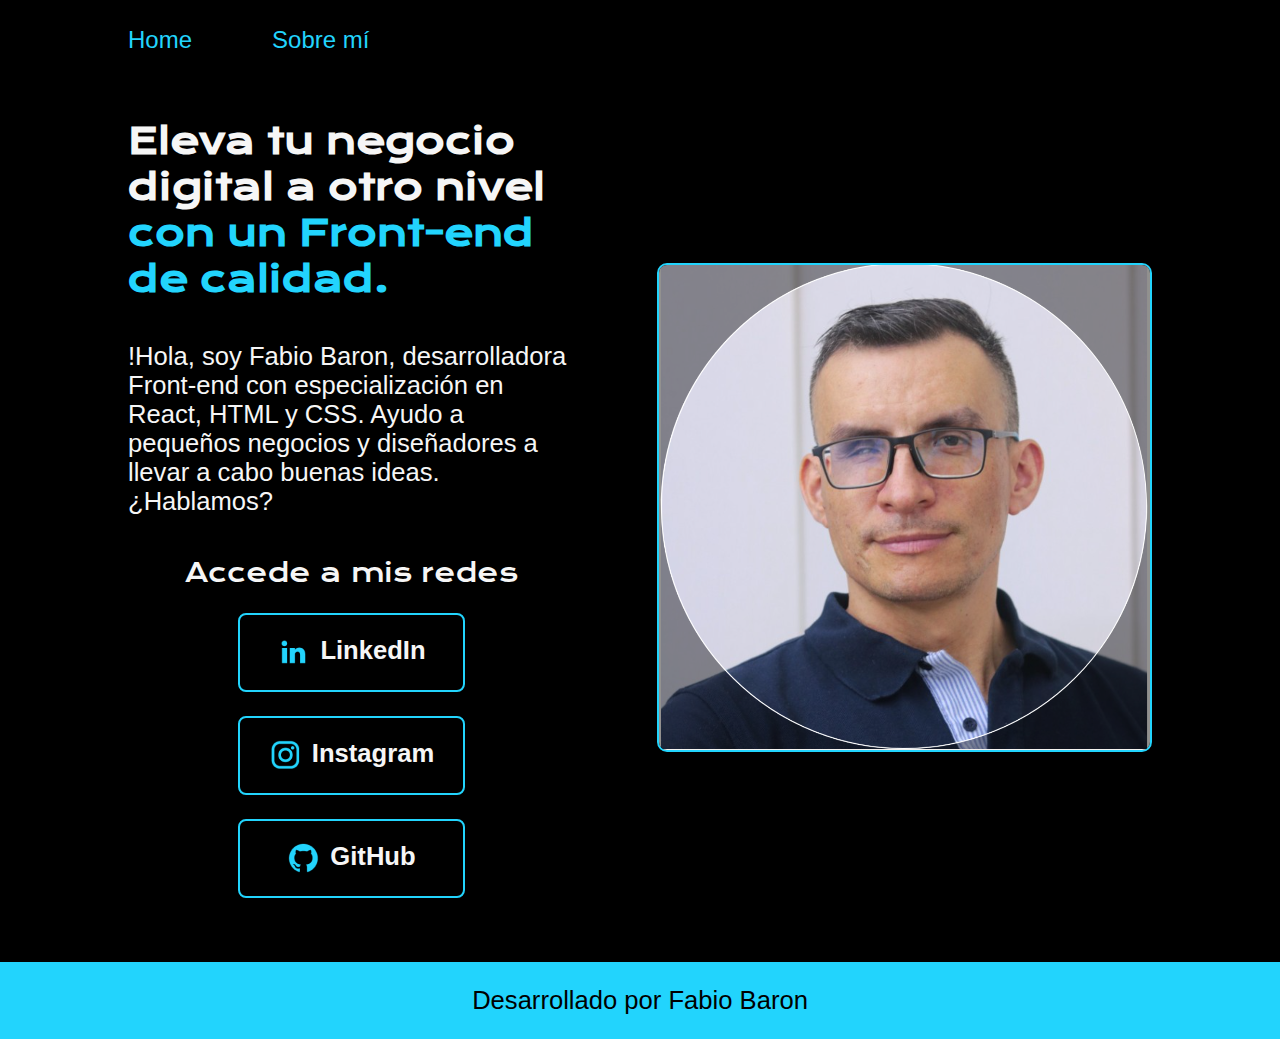
<file: index.html>
<!DOCTYPE html>
<html lang="es-co">
<head>      
    <meta charset="UTF-8">
    <meta http-equiv="X-UA-Compatible" content="IE=edge">
    <meta name="viewport" content="width=device-width, initial-scale=1.0">
    <title>Portafolio Fabio Baron</title>
    <link rel="stylesheet" href="styles/styles.css">
    
</head>
    
<body>
    <header class="header">
        <nav class="header__menu">
            <a class="header__menu__link" href="index.html">Home</a>
            <a class="header__menu__link" href="about.html">Sobre mí</a>
        </nav>
    </header>
    <main class="presentacion">
        <section class="presentacion__contenido">
            <h1 class="presentacion__contenido__titulo">
                Eleva tu negocio digital a otro nivel 
                <strong class="titulo-destaque">con un Front-end de calidad.
                </strong></h1>
            
            <p class="presentacion__contenido__texto">!Hola, soy Fabio Baron, desarrolladora Front-end con
                especialización en React, HTML y CSS. Ayudo a pequeños
                negocios y diseñadores a llevar a cabo buenas ideas.
                ¿Hablamos?

            </p>
            <div class="presentacion__enlaces">
                <h2 class="presentacion__enlaces_subtitulo">Accede a mis redes</h2>
                <a class="presentacion__enlaces__link" href="https://www.linkedin.com/in/fabio-baron-3347b2162">
                    <img src="./assets/linkedin.png">
                    LinkedIn
                </a>
                <a class="presentacion__enlaces__link" href="https://www.instagram.com/">
                    <img src="./assets/instagram.png">
                    Instagram
                </a>
                <a class="presentacion__enlaces__link" href="https://github.com/">
                    <img src="./assets/github.png">
                    GitHub
                </a>
                                
            </div>

        </section>
            <img class="presentacion_imagenFoto" src="./assets/Foto Perfil_FB_Alura.png"  alt="imagen Fabio baron foto persentacion">  
    </main>

    <footer class="footer">
        <p>Desarrollado por Fabio Baron</p>
    </footer>     
</body>        
</html>
</file>
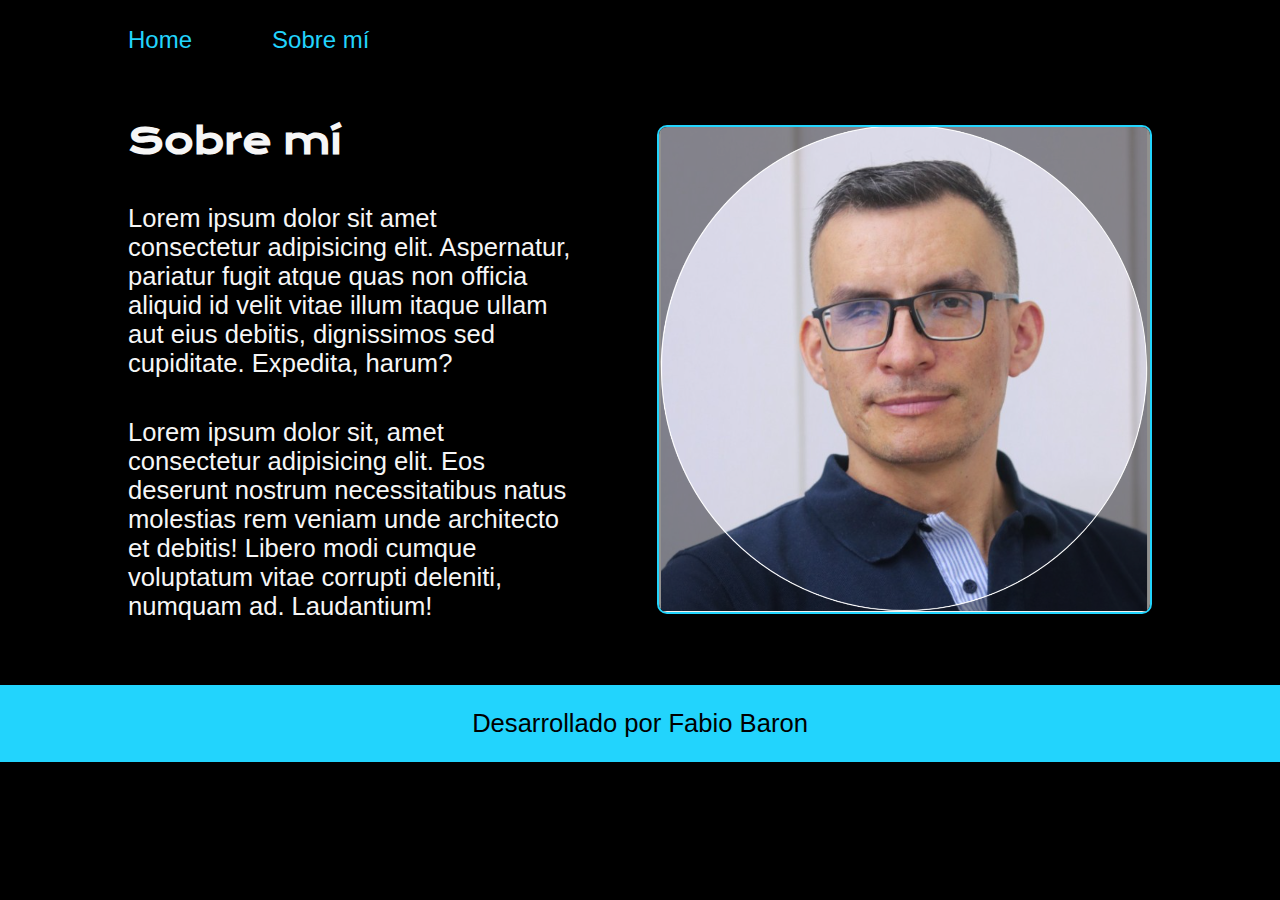
<file: about.html>
<!DOCTYPE html>
<html lang="es-co">
<head>
    <meta charset="UTF-8">
    <meta name="viewport" content="width=device-width, initial-scale=1.0">
    <title>Sobre de mí</title>
    <link rel="stylesheet" href="./styles/styles.css"></link>
</head>
<body>
    <header class="header">
        <nav class="header__menu">
            <a class="header__menu__link" href="index.html">Home</a>
            <a class="header__menu__link" href="about.html">Sobre mí</a>
        </nav>
    </header>
    <main class="presentacion">
        <section class="presentacion__contenido">
            <h1 class="presentacion__contenido__titulo">Sobre mí</h1>
            <p class="presentacion__contenido__texto">
                Lorem ipsum dolor sit amet consectetur adipisicing elit. Aspernatur, pariatur fugit atque quas non officia aliquid id velit vitae illum itaque ullam aut eius debitis, dignissimos sed cupiditate. Expedita, harum?
            </p>
            <p class="presentacion__contenido__texto">    Lorem ipsum dolor sit, amet consectetur adipisicing elit. Eos deserunt nostrum necessitatibus natus molestias rem veniam unde architecto et debitis! Libero modi cumque voluptatum vitae corrupti deleniti, numquam ad. Laudantium!
            </p>
        </section>
        <img class="presentacion_imagenFoto" src="./assets/Foto Perfil_FB_Alura.png"  alt="imagen Fabio baron foto persentacion">  
    </main>

    <footer class="footer">
        <p>Desarrollado por Fabio Baron</p>
    </footer> 
</body>
</html>
</file>
<file: styles/styles.css>
@import url('https://fonts.googleapis.com/css2?family=Krona+One&family=Montserrat:ital,wght@0,100..900;1,100..900&display=swap');

:root {
    --color-primario: #000000;
    --color-secundario: #f6f6f6;
    --color-terciario: #22D4Fd;
    --color-hover: #272727;

    --fuente-monserrat: 'Monserrat', sans-serif;
    --fuente-krona: "Krona One", sans-serif;

    --tamaño-fuente-24px: 1.6rem;

}

* {
    padding: 0px;
    margin: 0px;
}


body {

    box-sizing: border-box;
    background-color: var(--color-primario);
    color: var(--color-secundario);  
}

.header {
    padding: 2% 0% 0% 10%;
}

.header__menu {
    display: flex; 
    gap: 80px;  
}

.header__menu__link {
    font-family: var(--fuente-monserrat);
    font-size: 24px;
    font-weight: 400;
    color: var(--color-terciario);
    text-decoration: none;
    
 
}

.header__menu__link:hover {
    color: #007bff;
}


.presentacion {
    padding: 5% 10%;
    display: flex;
    align-items:center;
    justify-content:space-between;
    gap: 82px;
}

.presentacion__contenido {
    width: 50%;
    display: flex;
    flex-direction: column;
    gap: 40px;
}

.presentacion__contenido__titulo {
    font-size: 2.25rem;
    font-family: var(--fuente-krona);
    
}

.titulo-destaque {
    color: var(--color-terciario);
}


.presentacion__contenido__texto {
    font-size: var(--tamaño-fuente-24px);
    font-family: var(--fuente-monserrat);
}

.presentacion__enlaces {
    display: flex;
    justify-content: space-between;
    flex-direction: column;
    align-items: center;
    gap: 24px; 
}

.presentacion__enlaces_subtitulo {

    font-family: var(--fuente-krona);
    font-size: var(--tamaño-fuente-24px);
    font-weight: 400;
}

.presentacion__enlaces__link {
    width: 50%;
    text-align: center;
    padding: 21.5px 0px;
    border-radius: 8px;
    font-family: var(--fuente-monserrat);
    font-size: var(--tamaño-fuente-24px);
    font-weight: 600;
    text-decoration: none;
    color: var(--color-secundario);
    border: 2px solid var(--color-terciario);
    display: flex;
    justify-content:center;
    gap: 10px;

}

.presentacion__enlaces__link:hover {

    background-color: var(--color-hover);
}

.presentacion_imagenFoto {
    border: 2px solid var(--color-terciario);
    border-radius: 10px;
    width: 50%;
}

.footer {
    background-color: var(--color-terciario);
    padding: 24px;
    color: var(--color-primario);
    text-align: center;
    font-family: var(--fuente-monserrat);
    font-size: var(--tamaño-fuente-24px);
    font-weight: 400;
}

@media (max-width: 1200px){

    .header {
        padding: 5%;
    }

    .header__menu {
        justify-content: center;
        flex-direction: column;
        align-items: center;
        gap: 30px;
    }

    .presentacion{
    flex-direction: column-reverse;
    padding: 5%;
    }

    .presentacion__contenido {
        width: auto;
    }
    
}
</file>
